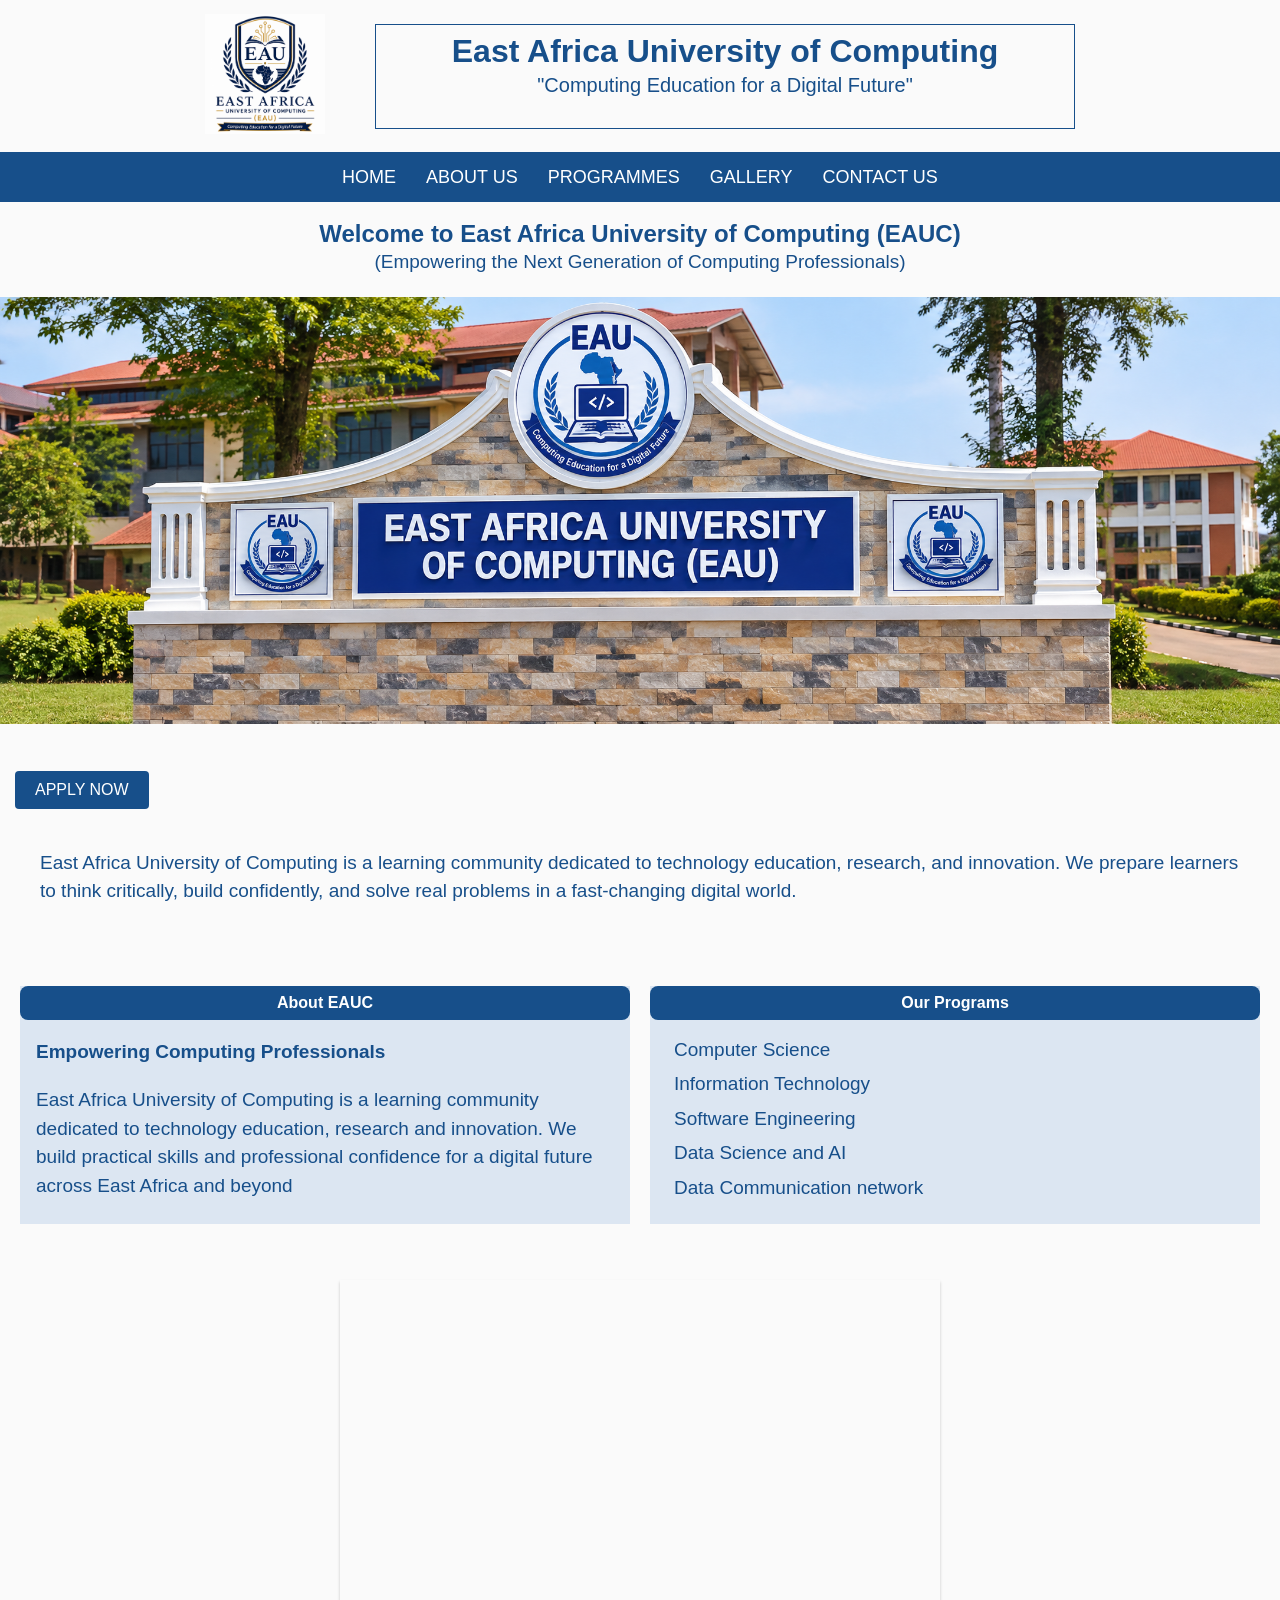
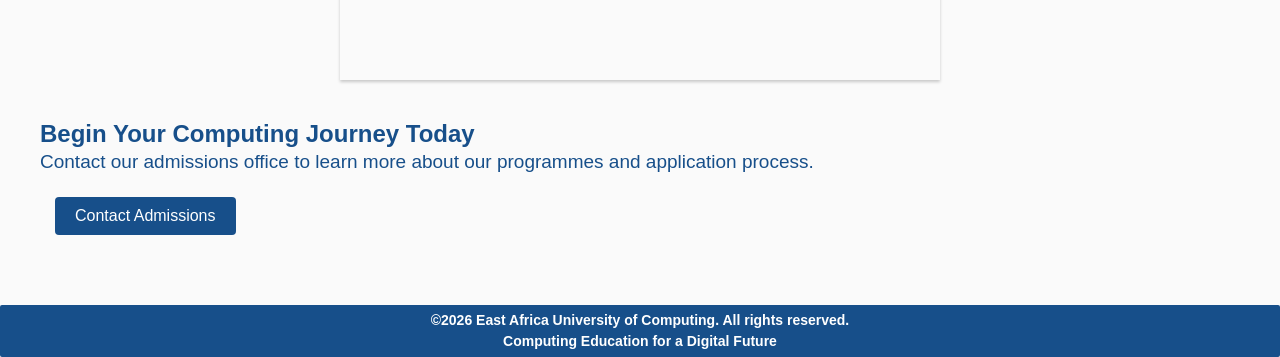
<file: Index.html>
<!DOCTYPE html>
<html>
<head>
  <meta charset="UTF-8">
  <meta name="viewport" content="width=device-width, initial-scale=1.0">
    <title>EAST AFRICA UNIVERSITY OF COMPUTING (EAUC)</title>
    <link rel="stylesheet" href="style2.css">
<header> 
<div class="brand-area">
      <div class="logo-box">
        <img src="./images/logo.png" alt="East Africa University of Computing logo">
      </div>

      <div class="university-name">
        <h1>East Africa University of Computing</h1>
        <p>"Computing Education for a Digital Future"</p>
      </div>
    </div>
    
</header> 
<nav>
  <a href="index.html">HOME</a>
  <a href="about.html">ABOUT US</a>
  <a href="programmes.html">PROGRAMMES</a>
  <a href="gallery.html">GALLERY</a>
  <a href="contact.html">CONTACT US</a>
</nav><br>
<h2 align="center">Welcome to East Africa University of Computing (EAUC)</h2>
<p style="color: #174f8a;" align="center">(Empowering the Next Generation of Computing Professionals)</p>
<p align="center"><img src="./images/university.png" alt="Welcome" length="50" width="100%"></p> 
<br><a href="programmes.html" class="contact-button">APPLY NOW</a><br>
<section>


<p>East Africa University of Computing is a learning community dedicated to technology education, research, and innovation. We prepare learners to think critically,
  build confidently, and solve real problems in a fast-changing digital world. </p>

</head>
</section>
<div class="info-row">
  <article class="about">
  <h2>About EAUC</h2><br>
<p style="font-weight: bold;">Empowering Computing Professionals</p>
<p>East Africa University of Computing is a learning community dedicated to technology education, research and innovation.
We build practical skills and professional confidence for a digital future across East Africa and beyond</p>
</article>  

  <article class="programs">   
  <h2>Our Programs</h2>
    <ul>
      <li>Computer Science</li>
      <li>Information Technology</li>
      <li>Software Engineering</li>
      <li>Data Science and AI</li>
      <li>Data Communication network</li>
    </ul>
  </article>
  </div><Br><br>
<div class="flip-card">
  <div class="flip-card-inner">
    <div class="flip-card-front"><img src="./images/IMG_5135-1024x683.jpg"  length="50" width="550" alt="Welcome"></div>
    <div class="flip-card-back">
      <h2>LEARN</h2><br>
      <h2>INNOVATE</h2><br>
      <h2>TRANSFORM</h2>
            
  </div>
</div>
</div>

  <section>
      <div class="contact-section">
        <h2>Begin Your Computing Journey Today</h2>
        <p>
          Contact our admissions office to learn more about our programmes
          and application process.
        </p>
      </div>
        <a href="programmes.html" class="contact-button">
        Contact Admissions
      </a>
    </section>
  <footer> 
<p>&copy;2026 East Africa University of Computing. All rights reserved.</p> 
<p>Computing Education for a Digital Future</p>
</footer> 
</body>

</html>
</file>
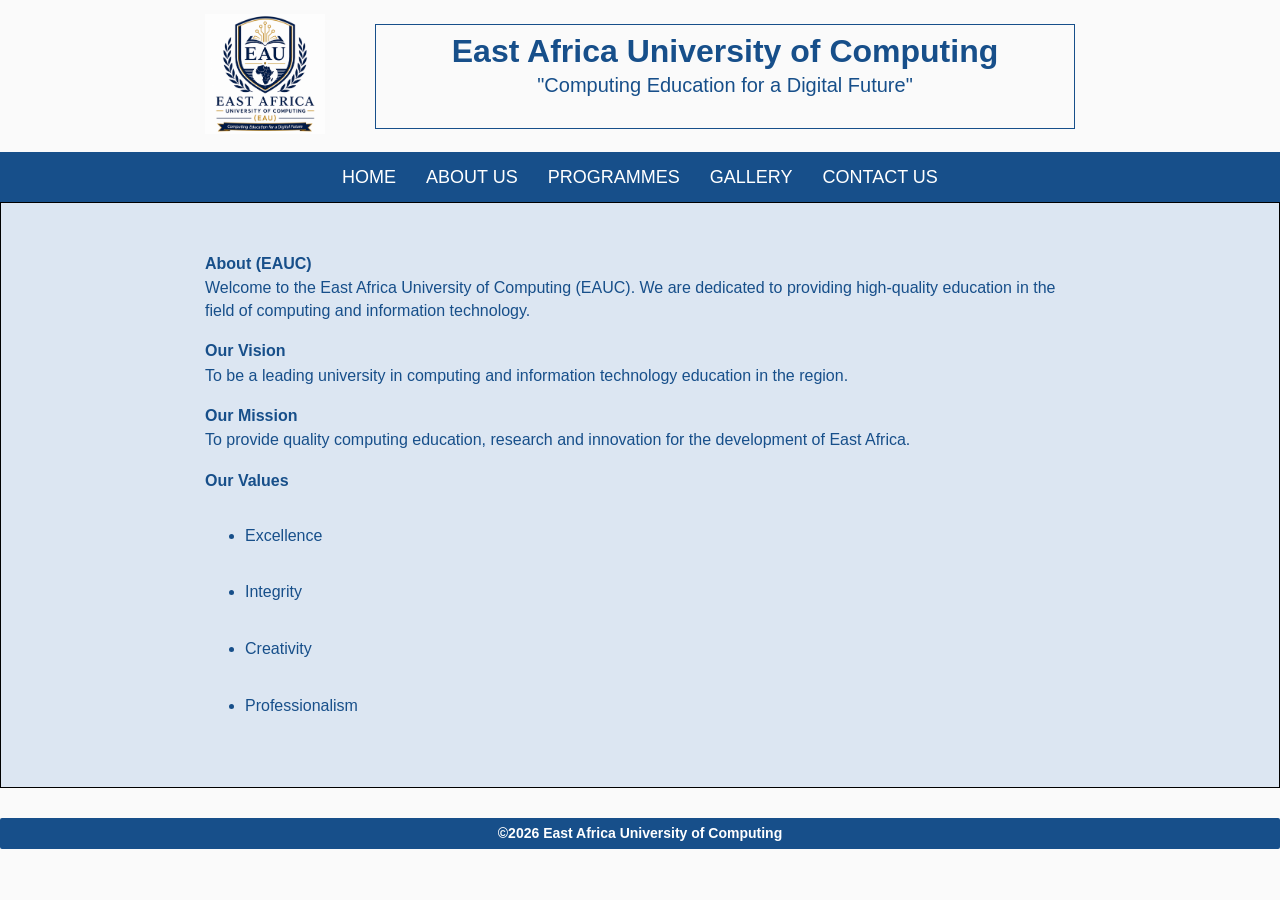
<file: about.html>
<!DOCTYPE html>
<html>
<head>
  <meta charset="UTF-8">
  <meta name="viewport" content="width=device-width, initial-scale=1.0">
    <title>EAST AFRICA UNIVERSITY OF COMPUTING (EAUC)</title>
    <link rel="stylesheet" href="style2.css">
<header> 
<div class="brand-area">
      <div class="logo-box">
        <img src="./images/logo.png" alt="East Africa University of Computing logo">
      </div>

      <div class="university-name">
        <h1>East Africa University of Computing</h1>
        <p>"Computing Education for a Digital Future"</p>
      </div>
    </div>
    
</header> 
<nav>
  <a href="index.html">HOME</a>
  <a href="about.html">ABOUT US</a>
  <a href="programmes.html">PROGRAMMES</a>
  <a href="gallery.html">GALLERY</a>
  <a href="contact.html">CONTACT US</a>
</nav> 
  <article class="aboutt">
 <main>
<p>
   <h2>About (EAUC)</h2>
   <p>Welcome to the East Africa University of Computing (EAUC). We are dedicated to providing high-quality education in the field of computing and information technology.</p>
   <h2>Our Vision</h2>
   <p>To be a leading university in computing and information technology education in the region.</p>
    <h2>Our Mission</h2>
    <p>To provide quality computing education, research and innovation for the development of East Africa.</p>

<h2>Our Values</h2>
<ul>
    <br><li>Excellence</li><br>
    <li>Integrity</li> <br>
    <li>Creativity</li><br>
    <li>Professionalism</li>
</ul>
</p> 
</main> 
</article>
<footer> 
<p>&copy;2026 East Africa University of Computing</p> 
</footer> 
</body>

</html>
</file>
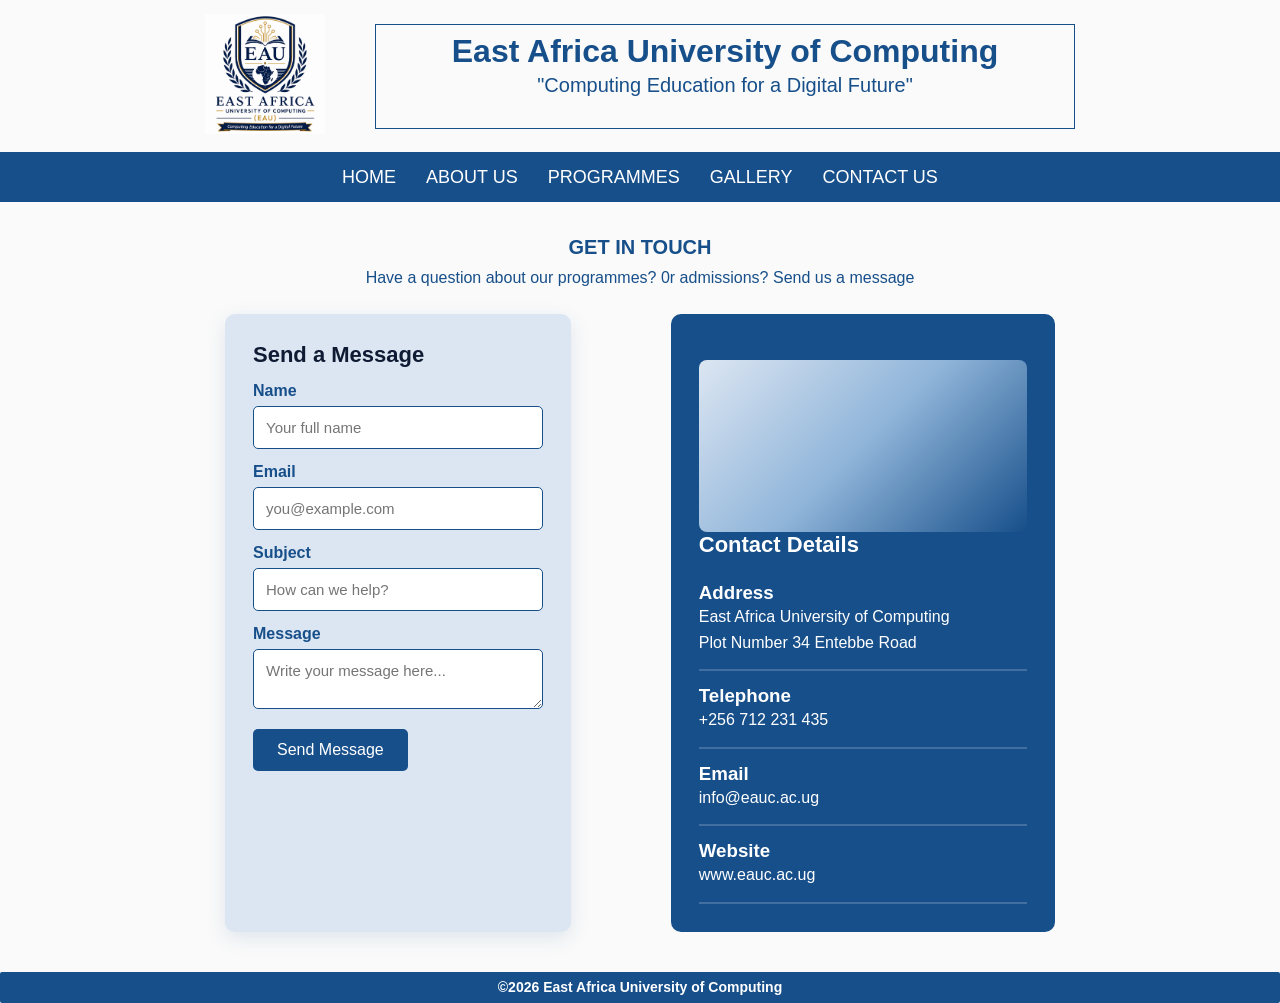
<file: contact.html>
<!DOCTYPE html>
<html>
<head>
  <meta charset="UTF-8">
  <meta name="viewport" content="width=device-width, initial-scale=1.0">
    <title>EAST AFRICA UNIVERSITY OF COMPUTING (EAUC)</title>
    <link rel="stylesheet" href="style2.css">
<header> 
<div class="brand-area">
      <div class="logo-box">
        <img src="./images/logo.png" alt="East Africa University of Computing logo">
      </div>

      <div class="university-name">
        <h1>East Africa University of Computing</h1>
        <p>"Computing Education for a Digital Future"</p>
      </div>
    </div>
    
</header> 
<nav>
  <a href="index.html">HOME</a>
  <a href="about.html">ABOUT US</a>
  <a href="programmes.html">PROGRAMMES</a>
  <a href="gallery.html">GALLERY</a>
  <a href="contact.html">CONTACT US</a>
</nav>
<main> 
<div class="contact-intro">
  <p class="title">GET IN TOUCH</p>
  <P class="subtitle">Have a question about our programmes? 0r admissions? Send us a message</P>
  </div>
  <div class="contact-container">
      <div class="contact-form">
      <h2>Send a Message</h2>

      <label for="name">Name</label>
      <input type="text" id="name" name="name" placeholder="Your full name" required>

      <label for="email">Email</label>
      <input type="email" id="email" name="email" placeholder="you@example.com" required>

      <label for="subject">Subject</label>
      <input type="text" id="subject" name="subject" placeholder="How can we help?">

      <label for="message">Message</label>
      <textarea id="message" name="message" placeholder="Write your message here..." required></textarea>

      <button type="submit">Send Message</button>
    </form>
    </div>
  <aside class="contact-details">
  <div class="map-placeholder">
    <iframe src="https://www.google.com/maps/embed?pb=!1m18!1m12!1m3!1d3989.8094398390895!2d32.5318131!3d0.1208871!2m3!1f0!2f0!3f0!3m2!1i1024!2i768!4f13.1!3m3!1m2!1s0x177d8556cb837009%3A0xb3e7b06dd2cd4cc7!2sUniversity%20Of%20Kisubi!5e0!3m2!1sen!2sug!4v1792759919919!5m2!1sen!2sug" width="100%" height="100%" style="border:0;" allowfullscreen="" loading="lazy" referrerpolicy="strict-origin-when-cross-origin">
    </iframe>
</div>    
  <h2>Contact Details</h2>

      <div class="contact-item">
        <h3>Address</h3>
        <p>East Africa University of Computing<br>Plot Number 34 Entebbe Road</p>
      </div>

      <div class="contact-item">
        <h3>Telephone</h3>
        <p>+256 712 231 435</p>
      </div>

      <div class="contact-item">
        <h3>Email</h3>
        <p>info@eauc.ac.ug</p>
      </div>

      <div class="contact-item">
        <h3>Website</h3>
        <p>www.eauc.ac.ug</p>
      </div>
   </aside>
    </div>
   </main> 
<footer> 
<p>&copy;2026 East Africa University of Computing</p> 
</footer> 
</body>

</html>
</file>
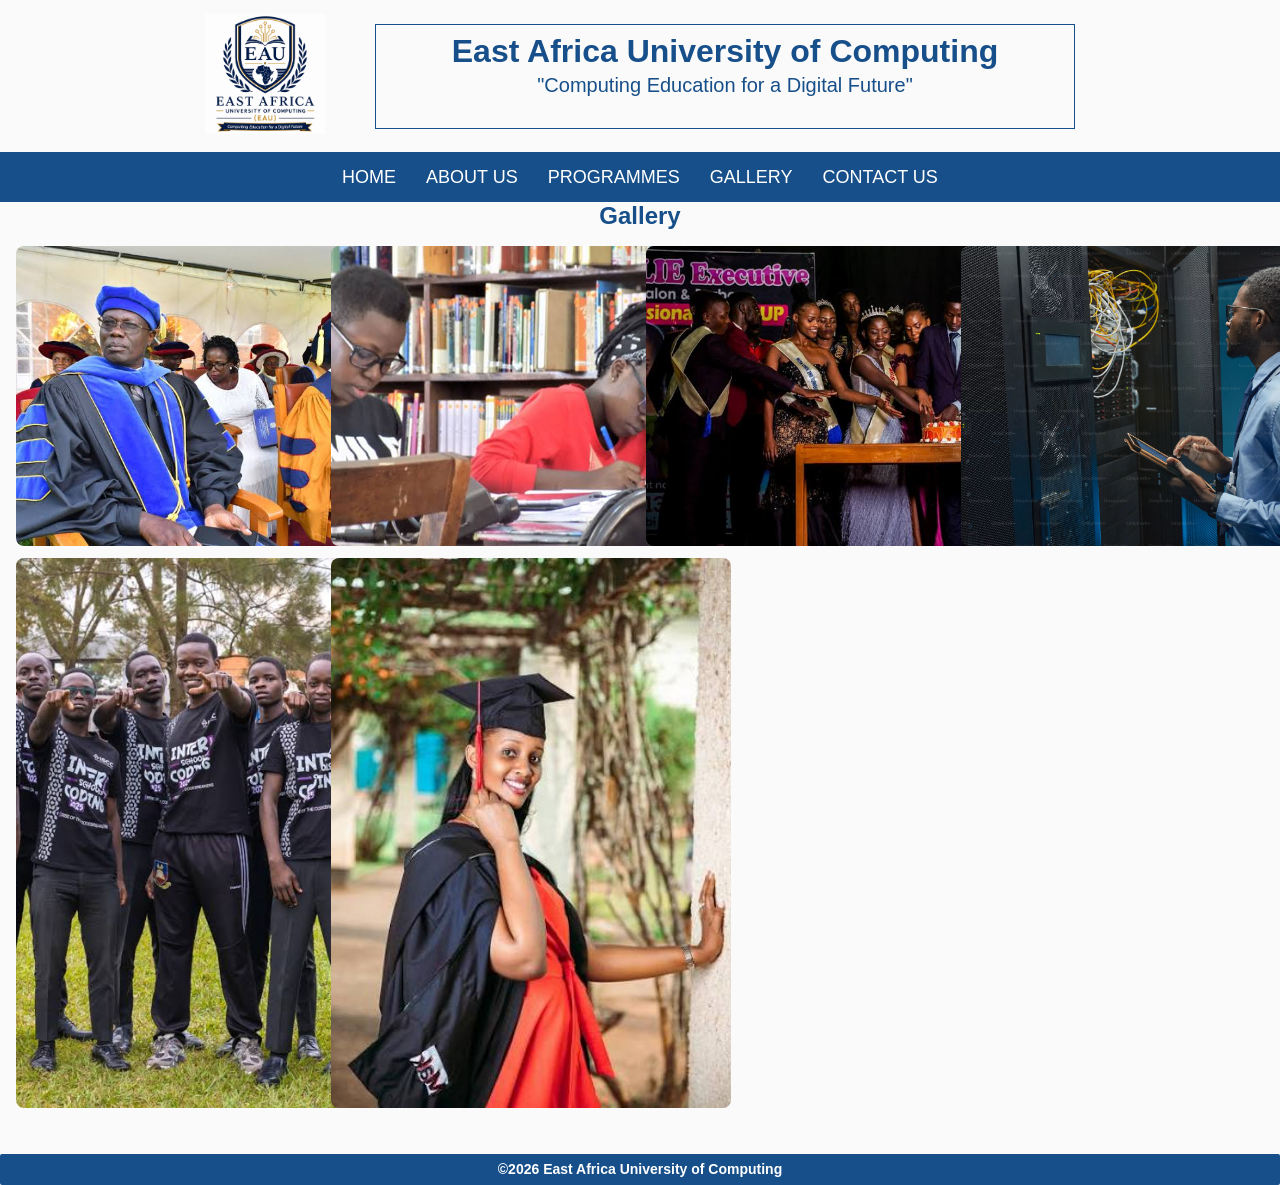
<file: gallery.html>
<!DOCTYPE html>
<html>
<head>
  <meta charset="UTF-8">
  <meta name="viewport" content="width=device-width, initial-scale=1.0">
    <title>EAST AFRICA UNIVERSITY OF COMPUTING (EAUC)</title>
    <link rel="stylesheet" href="style2.css">
<header> 
<div class="brand-area">
      <div class="logo-box">
        <img src="./images/logo.png" alt="East Africa University of Computing logo">
      </div>

      <div class="university-name">
        <h1>East Africa University of Computing</h1>
        <p>"Computing Education for a Digital Future"</p>
      </div>
    </div>
    
</header> 
<nav>
  <a href="index.html">HOME</a>
  <a href="about.html">ABOUT US</a>
  <a href="programmes.html">PROGRAMMES</a>
  <a href="gallery.html">GALLERY</a>
  <a href="contact.html">CONTACT US</a>
</nav>
<h2 align="center">Gallery</h2>
<section class="gallery">
    <img src="./images/admin.jpg" alt=" Academic Registra and Vice Chancellor" style="width: 400px; height: 300px;" >
    <img src="./images/library.jpg" alt="Students in the Library" style="width: 400px; height: 300px;" >
    <img src="./images/missunik.jpg" alt="Beauty Peagant" style="width: 400px; height: 300px;" >
	  <img src="./images/server.avif" alt="Student in server Room" style="width: 400px; height: 300px;" >
	  <img src="./images/coding.jpg" alt="Inter- University Codiing Competition" style="width: 400px; height: 550px;" >
    <img src="./images/Graduation.jpg" alt="Graduation student" style="width: 400px; height: 550px;">
</section>

</p> 
</main> 
<footer> 
<p>&copy;2026 East Africa University of Computing</p> 
</footer> 
</body>

</html>
</file>
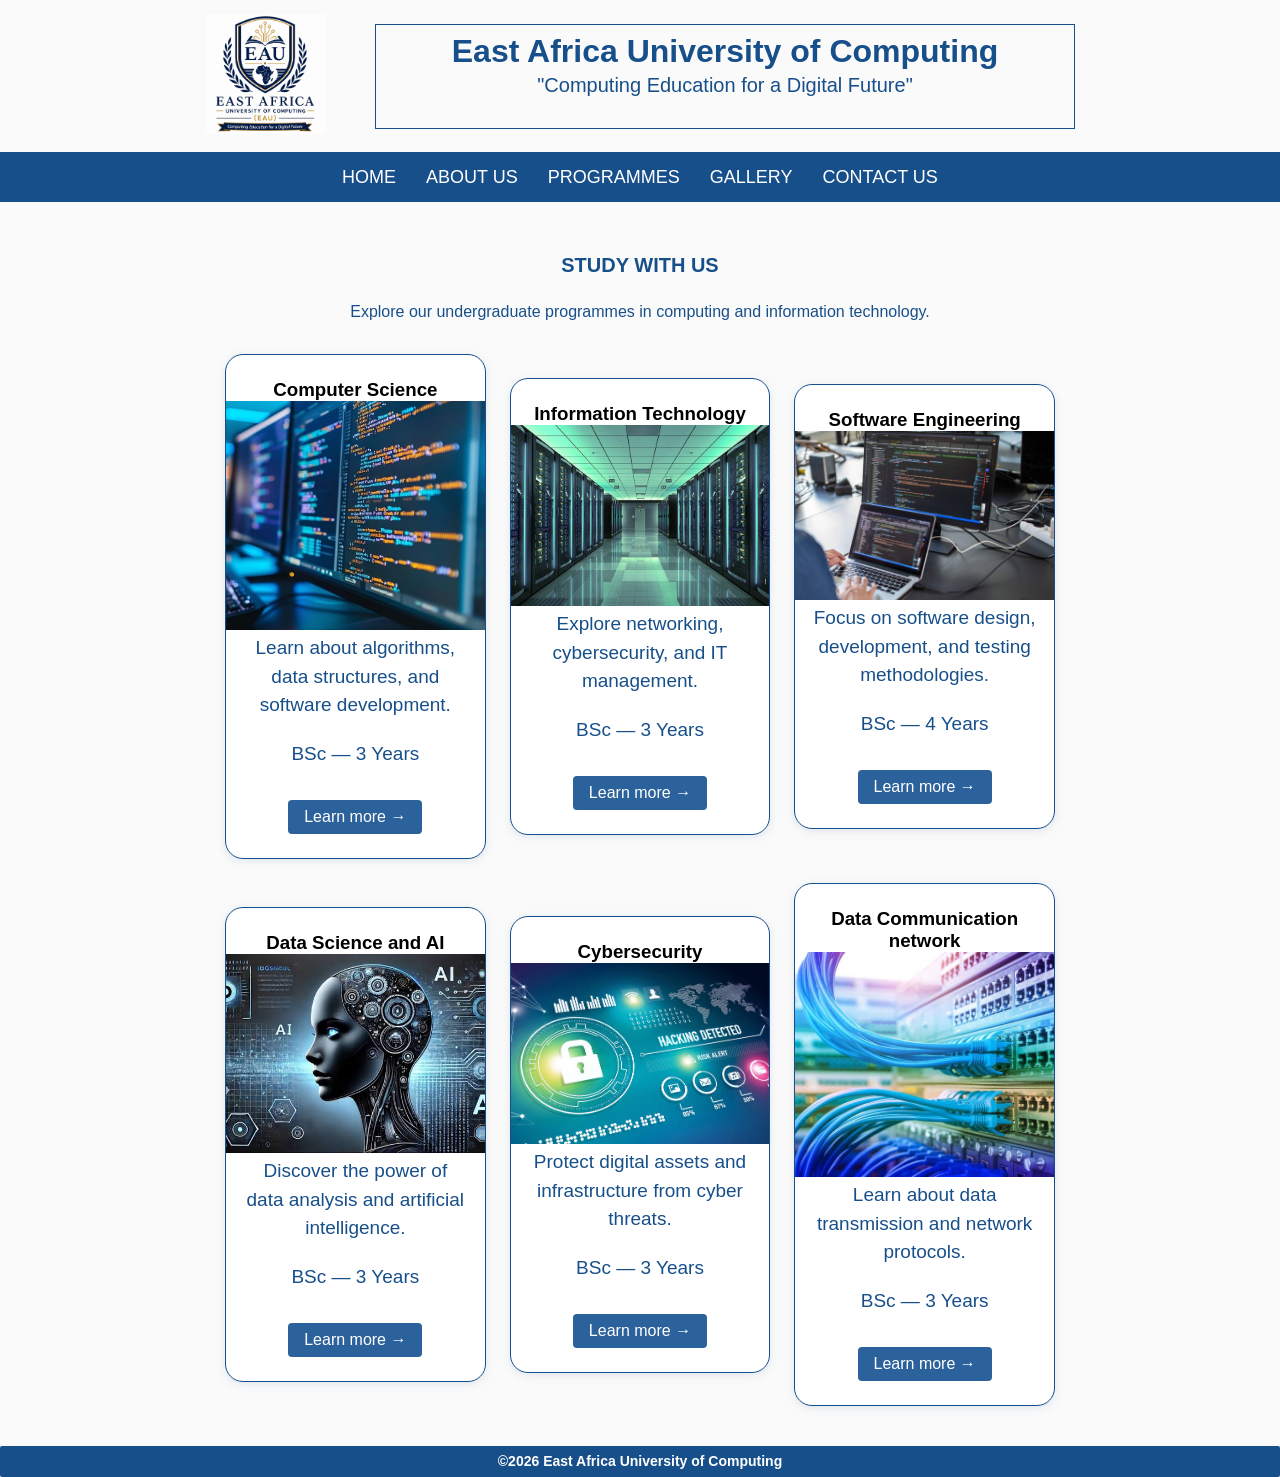
<file: programmes.html>
<!DOCTYPE html>
<html>
<head>
  <meta charset="UTF-8">
  <meta name="viewport" content="width=device-width, initial-scale=1.0">
    <title>EAST AFRICA UNIVERSITY OF COMPUTING (EAUC)</title>
    <link rel="stylesheet" href="style2.css">
<header> 
<div class="brand-area">
      <div class="logo-box">
        <img src="./images/logo.png" alt="East Africa University of Computing logo">
      </div>

      <div class="university-name">
        <h1>East Africa University of Computing</h1>
        <p>"Computing Education for a Digital Future"</p>
      </div>
    </div>
    
</header> 
<nav>
  <a href="index.html">HOME</a>
  <a href="about.html">ABOUT US</a>
  <a href="programmes.html">PROGRAMMES</a>
  <a href="gallery.html">GALLERY</a>
  <a href="contact.html">CONTACT US</a>
</nav>
<main> 
<br><p ALIGN="center" style="font-size: 20px; font-weight: bold; color: #174f8a;">
  STUDY WITH US  </p> 
<p ALIGN="center" style="font-size: 16px; font-weight: normal; color: #174f8a;">
 Explore our undergraduate programmes in computing and information technology.</p>
 
<div class="grid-container">

  <div class="grid-item">
   <h3>Computer Science</h3>
   <div class="img"> <img src="./images/computer.jpg" length="300" width="300" alt="Computer Science"> </div>
    <p>Learn about algorithms, data structures, and software development.</p>
    <p>BSc — 3 Years</p>
    <a class="learn-more" href="contact.html">Learn more →</a>
  
  </div>
  <div class="grid-item">
    <h3>Information Technology</h3>
    <div class="img"> <img src="./images/itroom.jpg" length="300" width="300" alt="Information Technology"> </div>
    <p>Explore networking, cybersecurity, and IT management.</p>
    <p>BSc — 3 Years</p>
    <a class="learn-more" href="contact.html">Learn more →</a>
  </div>
  <div class="grid-item">
    <h3>Software Engineering</h3>
    <div class="img"> <img src="./images/software.jpg" length="300" width="300" alt="Software Engineering"> </div>
    <p>Focus on software design, development, and testing methodologies.</p>
    <p>BSc — 4 Years</p>
    <a class="learn-more" href="contact.html">Learn more →</a>
  </div>
  <div class="grid-item">
    <h3>Data Science and AI</h3>
    <div class="img"> <img src="./images/datascience.jpg" length="300" width="300" alt="Data Science and AI"> </div>
    <p>Discover the power of data analysis and artificial intelligence.</p>
    <p>BSc — 3 Years</p>
    <a class="learn-more" href="contact.html">Learn more →</a>
  </div>
  <div class="grid-item">
    <h3>Cybersecurity</h3>
    <div class="img"> <img src="./images/cybersecurity.jpg" length="300" width="300" alt="Cybersecurity"> </div>
    <p>Protect digital assets and infrastructure from cyber threats.</p>
    <p>BSc — 3 Years</p>
    <a class="learn-more" href="contact.html">Learn more →</a>
  </div>
  <div class="grid-item">
    <h3>Data Communication network</h3>
    <div class="img"> <img src="./images/network.jpg" length="300" width="300" alt="Data Communication network"> </div>
    <p>Learn about data transmission and network protocols.</p>
    <p>BSc — 3 Years</p>
    <a class="learn-more" href="contact.html">Learn more →</a>
  </div>
</main> 
<footer> 
<p>&copy;2026 East Africa University of Computing</p> 
</footer> 
</body>

</html>
</file>
<file: style2.css>
h1{color: #174f8a;}
h2{color: #174f8a;}
body{background-color: rgb(250, 250, 250); 
  font-family: Arial, sans-serif; margin: 10px; padding: 150px;
}
P{color: #174f8a;
  font-size: 19px;
  line-height: 1.5;
  margin-bottom: 20px;
}
html, body {
  margin: 0;
  padding: 0;
  height: 100%;
}
nav{height: 50px;
  background-color: #174f8a;
  display: flex;
  justify-content: center;
  align-items: center;
  font-size: large;
  color: hsl(0, 0%, 100%);
}
.nav:hover{
  background-color: #011829;
  color: hsl(0, 0%, 100%);
}
a{color: hsl(0, 0%, 100%);
  text-decoration: none;
  margin: 0 15px;
  background-color: #174f8a;
}
span{color: hsl(241, 60%, 38%);
  text-decoration: none;
  margin: 0 15px;
}

.logo-box img{
  height: 120px;
  width: 120px;
  object-fit: contain;
}

* {
  box-sizing: border-box;
  margin: 0%;
  padding: 0%;
}
.university-name p{
  font-size: 20px;
  color: #174f8a;
}
.university-name{
  min-width: 700px;
  padding: 8px 20px;
  text-align: center;
  border:1px solid #174f8a;
  
}
.brand-area {
  min-height: 105px;
  display: flex;
  align-items: center;
  justify-content: center;
  gap: 50px;
  padding: 14px;}

  .grid-container {
    min-height: 105px;
    display: flex;
    align-items: center;
    justify-content: center;
    gap: 45px;
    padding: 14px;
  }

.info-row {
  display: flex;
  gap: 20px;
  align-items: stretch;
  padding: 20px;
}
.about,.programs {background-color: #dce6f2;}
.about{flex: 1;}
.programs{flex: 1;}
.about h2,
.programs h2{
  background: #174f8a;
color: #fff;
text-align: center;
padding: 8px;
margin: 0;
font-size: 16px;
border-radius: 8px;
}
.about > *:not(h2) {
  padding: 0 16px;
}
.about h2 + p {
  padding-top: 16px;
}
.about p:last-of-type {
  padding-bottom: 16px;
  margin-bottom: 0;
}
.about h3{color: #174f8a;}
.about,
.programs{background: #dce6f2;
}
.programs ul{
  list-style-type: none;
  padding: 16px 16px 16px 4px;
}
.programs li{
  font-weight: normal;
  font-size: 19px;
  line-height: 1.5;
  margin-bottom: 6px;
  margin-left: 20px;
}

@media (max-width:600px){
  .info-row{flex-direction: column;}
}
ul{list-style-type: disc;
  padding-left: 20px;
  color: #174f8a;
  font-size: 19px;
  
}
section{padding: 40px;}
footer{
  background-color: #174f8a;
  color: #fff;
  text-align: center;
  padding: 5px;
  margin-top: 30px;
  border-radius: 2px;

}
.flip-card {
  background-color: transparent;
  width: 600px;
  height: 400px;
  perspective: 1000px;
  margin: 0 auto;
}
.flip-card-inner {
  position: relative;
  width: 100%;
  height: 100%;
  text-align: center;
  transition: transform 0.9s;
  transform-style: preserve-3d;
  box-shadow: 0 2px 3px 0 rgba(0,0,0,0.2);
}
.flip-card:hover .flip-card-inner {
  transform: rotateY(180deg);
}
.flip-card-front, .flip-card-back {
  position: absolute;
  width: 100%;
  height: 100%;
  -webkit-backface-visibility: hidden;
  backface-visibility: hidden;
}
.flip-card-back {
  background-color: #dce6f2;
  color: rgb(10, 10, 10);
  transform: rotateY(180deg);
  font-size: 16px;
  padding: 120px;
}
.contact-button {
  display: inline-block;
  padding: 10px 20px;
  background-color: #174f8a;
  color: #fff;
  text-decoration: none;
  border-radius: 4px;
  transition: background-color 0.3s ease;
}
.contact-button:hover {
  background-color: #0f3a5c;
}
.grid-container {
  display: grid;
  grid-template-columns: repeat(3, 1fr);
  gap: 24px;
  padding: 0 20px;
  max-width: 1000px;
  margin: 30px auto 40px;
  grid-template-wrap: wrap;
}
.grid-item {
  display:flex;
  flex-direction: column;
  align-items: center;
  justify-content: center;
  background: #fff;
  padding: 24px 18px;
  border-radius: 18px;
  overflow: hidden;
  box-shadow: 0 2px 8px  rgba(23, 79, 138, 0.12);
  text-align: center;
  min-height: 220px;
  border: 1px solid #174f8a;
  transition: transform 0.3s ease, box-shadow 0.3s ease;
}
a.learn-more {
  display: inline-block;
  margin-top: 12px;
  padding: 8px 16px;
  background-color: #2c629c;
  color: #fff;
  text-decoration: none;
  border-radius: 4px;
  transition: background-color 0.3s ease;
}
.grid-item.img{
  width: 100%;
  height: 50px;
  display: flex;
  align-items: center;
  justify-content: center;
  background: #dce6f2;
  color: #174f8a;
  font-size: 16px;
  font-weight: bold;
}
.contact-intro {
  text-align: center;
  margin-top: 24px;
}
.contact-intro .title{ 
  font-size:20px; 
  font-weight: bold; 
  color: #174f8a; 
  margin-bottom: 4px;
}
.contact-intro .subtitle{ 
  font-size: 16px; 
  font-weight: normal;
  color: #174f8a; 
  margin-bottom: 0;
  }
.contact-container {
  display: grid;
  grid-template-columns: 1.8fr 2fr;
  gap: 100px;
  max-width: 1000px;
  margin: 24px auto 40px;
  padding: 0 20px;
  align-items: stretch;
}  
.contact-form,
.contact-details {
  border-radius: 10px;
  padding: 28px;
}
.contact-form {
  background-color: #dce6f2;
  box-shadow: 0 6px 20px rgba(23, 79, 138, 0.12);
}
.contact-form h2{
  background: none;
  font-size: 22px;
  text-align: left;
  font-weight: bold;
  color: #0f1b33;
  margin-bottom: 14px;
}
.contact-form label {
  display: block;
  margin: 14px 0 6px;
  font-weight: bold;
  color: #174f8a;
}
.contact-form input,
.contact-form textarea {
  width: 100%;
  padding: 12px;
  border: 1px solid #174f8a;
  border-radius: 5px;
  font-size: 15px;
  font-family: Arial, sans-serif;
  color: #174f8a;
  background: #fff;
}
.contact-form input:focus,
.contact-form textarea:focus {
  outline: none;
  border-color: #174f8a;
  box-shadow: 0 0 5px rgba(23, 79, 138, 0.15);
}
.contact-form button {
  margin-top: 16px;
  padding: 12px 24px;
  background-color: #174f8a;
  color: #fff;
  border: none;
  border-radius: 5px;
  font-size: 16px;
  cursor: pointer;
  transition: background-color 0.3s ease;
}
.contact-form button:hover {
  background-color: #0f3a5c;
}
contact-form textarea {
  resize: vertical;
  min-height: 130px;
}
.contact-details {
  background:#174f8a;
  color: #fff;
}
.contact-details h2{
  background: none;
  font-size: 22px;
  text-align: left;
  color: #fff;
  margin-bottom: 10px;
  padding:0;
}
.contact-item {
  padding: 14px 0;
  border-bottom: 2px solid rgba(255, 255, 255, 0.18);
}
.contact-item h2{
  background: none;
  font-size: 22px;
  text-align: left;
  color: #fff;
  padding:0;
  margin-bottom: 20px;
}
.contact-item p {
  color: #fff;
  line-height: 1.6;
  margin: 0;
  font-size: 16px;
}

.map-placeholder {
  margin-top: 18px;
  min-height: 170px;
  display: flex;
  align-items: center;
  justify-content: center;
  text-align: center;
  padding: 1px;
  border-radius: 8px;
  background: linear-gradient(135deg, #dce6f2 0%, #8fb4d9 50%, #174f8a 100%);
  color: #0f2a4a;
  font-size: 14px;
  font-weight: bold;
  letter-spacing: 0.5px;
  text-transform: uppercase;
}
.map-placeholder iframe { width: 100%; height: 100%; min-height: 170px; border: 0; border-radius: 8px; }
.
@media (max-width: 760px) {
  .contact-wrap { grid-template-columns: 1fr; }
}
.gallery{
  display: grid;
  grid-template-columns: repeat(auto-fill, minmax(300px, 1fr));
  gap: 12px;
  padding: 16px;
}
.gallery img{
width: 100%;
aspect-ratio: 4/3;
object-fit: cover;
border-radius: 8px;
transition: transform 0.3s ease;
}
.gallery img:hover{
  transform: scale(1.03);
}
.gallery figcaption{
  position: absolute;
  bottom: 0;
  left: 0;
  right: 0;
  padding: 8px 12px;
  
}
main {
  max-width: 900px;
  margin: 30px auto;
  padding: 0 15px;
}

.aboutt {
  background: #dce6f2;
  border: 1px solid #000;
  padding: 20px 25px 40px;
  font-size: 16px;
  line-height: 1.4;
}

.aboutt h2 {
  background: none;
  width: auto;
  color: #174f8a;
  text-align: left;
  padding: 0;
  margin: 18px 0 2px;
  font-size: 16px;
  font-weight: bold;
  border-radius: 0;
}

.aboutt h2:first-child {
  margin-top: 0;
}

.aboutt p {
  color: #174f8a;
  font-size: 16px;
  line-height: 1.4;
  margin: 0;
  padding: 0;
}

.aboutt ul {
  color: #174f8a;
  font-size: 16px;
  margin: 10px 0 0;
  padding-left: 40px;
}

.aboutt li {
  margin-bottom: 12px;
}

footer p {
  color: #fff;
  font-size: 14px;
  font-weight: bold;
  margin: 0;
}
footer p{
  color: #fff;
  font-size: 14px;
  font-weight: bold;
}
</file>
